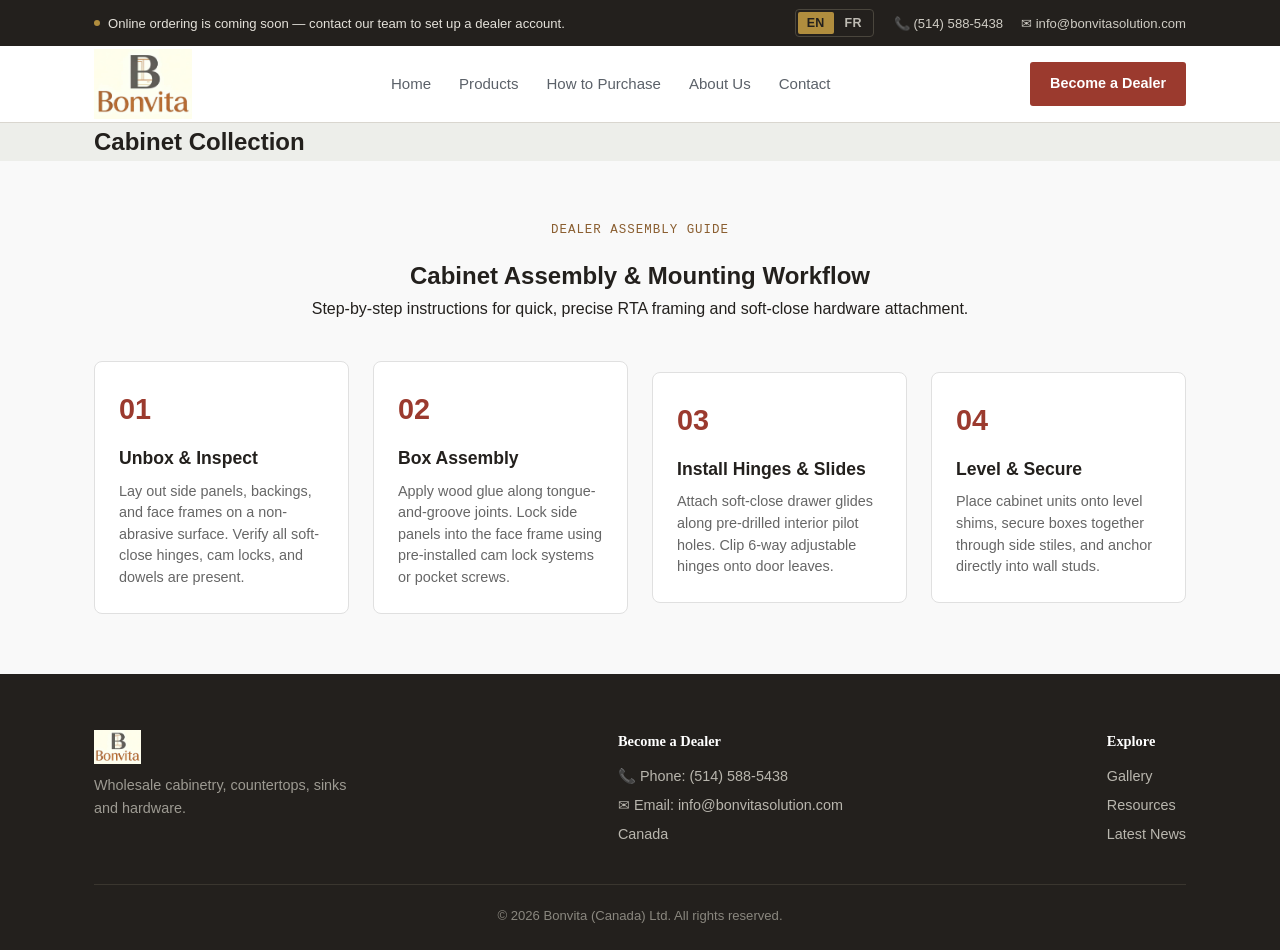
<file: cabinets.html>
<!DOCTYPE html>
<html lang="en">
<head>
    <meta charset="UTF-8">
    <meta name="viewport" content="width=device-width, initial-scale=1.0">
    <title>Cabinet Collection - Bonvita</title>
    <link rel="stylesheet" href="style.css">
</head>
<body>
    <!-- Top Announcement Bar -->
    <div class="top-bar">
        <div class="container top-bar-content">
            <div class="announcement">
                <span class="dot" aria-hidden="true"></span>
                <span data-i18n="topbar.announcement">Online ordering is coming soon — contact our team to set up a dealer account.</span>
            </div>
            <div class="top-bar-right">
                <div class="lang-switch" role="group" aria-label="Language / Langue">
                    <button class="lang-btn" data-lang="en" type="button">EN</button>
                    <button class="lang-btn" data-lang="fr" type="button">FR</button>
                </div>
                <div class="top-contact">
                    <span><span aria-hidden="true">📞</span> <span data-i18n="topbar.call">Call: (514) 588-5438</span></span>
                    <a href="mailto:info@bonvitasolution.com"><span aria-hidden="true">✉</span> <span data-i18n="topbar.email">Email: info@bonvitasolution.com</span></a>
                </div>
            </div>
        </div>
    </div>

    <!-- Main Navigation Header -->
    <header class="main-header">
        <div class="container nav-container">
            <a href="index.html" class="logo">
                <img src="images/logo1.jpg" alt="Bonvita" class="logo-img">
            </a>

            <input type="checkbox" id="nav-toggle" class="nav-toggle">
            <label for="nav-toggle" class="nav-burger" data-i18n-aria="nav.menu" aria-label="Open menu">
                <span></span><span></span><span></span>
            </label>

            <nav class="nav-links">
                <a href="index.html#home" data-i18n="nav.home">Home</a>
                <a href="index.html#products" data-i18n="nav.finishes">Products</a>
                <a href="index.html#how-it-works" data-i18n="nav.howto">How to Purchase</a>
                <a href="index.html#about" data-i18n="nav.about">About Us</a>
                <a href="index.html#contact" data-i18n="nav.contact">Contact</a>
                <a href="index.html#contact" class="btn-dealer btn-dealer--mobile" data-i18n="nav.becomeDealer">Become a Dealer</a>
            </nav>

            <a href="index.html#contact" class="btn-dealer" data-i18n="nav.becomeDealer">Become a Dealer</a>
        </div>
    </header>

    <!-- Page Title & Description Header -->
    <section class="page-header">
        <div class="container">
            <h1 data-i18n="catalog.cabinets.title">Cabinet Collection</h1>
        </div>
    </section>

    <!-- Assembly & Installation Guide Section -->
    <section class="assembly-section">
        <div class="container">
            <div class="section-header text-center">
                <span class="eyebrow" data-i18n="assembly.cabinets.eyebrow">Dealer Assembly Guide</span>
                <h2 data-i18n="assembly.cabinets.title">Cabinet Assembly & Mounting Workflow</h2>
                <p class="section-subtitle" data-i18n="assembly.cabinets.subtitle">Step-by-step instructions for quick, precise RTA framing and soft-close hardware attachment.</p>
            </div>

            <div class="assembly-grid">
                <div class="assembly-card">
                    <div class="assembly-step-num">01</div>
                    <h3 data-i18n="assembly.cabinets.step1.title">Unbox & Inspect</h3>
                    <p data-i18n="assembly.cabinets.step1.desc">Lay out side panels, backings, and face frames on a non-abrasive surface. Verify all soft-close hinges, cam locks, and dowels are present.</p>
                </div>

                <div class="assembly-card">
                    <div class="assembly-step-num">02</div>
                    <h3 data-i18n="assembly.cabinets.step2.title">Box Assembly</h3>
                    <p data-i18n="assembly.cabinets.step2.desc">Apply wood glue along tongue-and-groove joints. Lock side panels into the face frame using pre-installed cam lock systems or pocket screws.</p>
                </div>

                <div class="assembly-card">
                    <div class="assembly-step-num">03</div>
                    <h3 data-i18n="assembly.cabinets.step3.title">Install Hinges & Slides</h3>
                    <p data-i18n="assembly.cabinets.step3.desc">Attach soft-close drawer glides along pre-drilled interior pilot holes. Clip 6-way adjustable hinges onto door leaves.</p>
                </div>

                <div class="assembly-card">
                    <div class="assembly-step-num">04</div>
                    <h3 data-i18n="assembly.cabinets.step4.title">Level & Secure</h3>
                    <p data-i18n="assembly.cabinets.step4.desc">Place cabinet units onto level shims, secure boxes together through side stiles, and anchor directly into wall studs.</p>
                </div>
            </div>
        </div>
    </section>


    <!-- Footer -->
    <footer id="contact" class="footer">
        <div class="container footer-content">
            <div class="footer-main">
                <div class="footer-brand">
                    <p class="logo footer-logo"><img src="images/logo1.jpg" alt="Bonvita" class="logo-img logo-img--footer"></p>
                    <p data-i18n="footer.tagline">Wholesale cabinetry, countertops, sinks and hardware, shipped across Canada.</p>
                </div>
                <div class="footer-contact">
                    <h4 data-i18n="nav.becomeDealer">Become a Dealer</h4>
                    <p><a href="tel:5145885438" data-i18n="footer.phone">📞 Phone: (514) 588-5438</a></p>
                    <p><a href="mailto:info@bonvitasolution.com" data-i18n="footer.email">✉ Email: info@bonvitasolution.com</a></p>
                    <p data-i18n="footer.country">Canada</p>
                </div>
                <div class="footer-explore">
                    <h4 data-i18n="footer.explore">Explore</h4>
                    <p><a href="index.html#gallery" data-i18n="gallery.eyebrow">Gallery</a></p>
                    <p><a href="index.html#catalogue" data-i18n="catalogue.eyebrow">Resources</a></p>
                    <p><a href="index.html#news" data-i18n="news.eyebrow">Latest News</a></p>
                </div>
            </div>
            <div class="footer-bottom">
                <p data-i18n="footer.copyright">&copy; 2026 Bonvita (Canada) Ltd. All rights reserved.</p>
            </div>
        </div>
    </footer>

    <!-- Scripts -->
    <script src="translations.js"></script>
    <script src="script.js"></script>
</body>
</html>
</file>
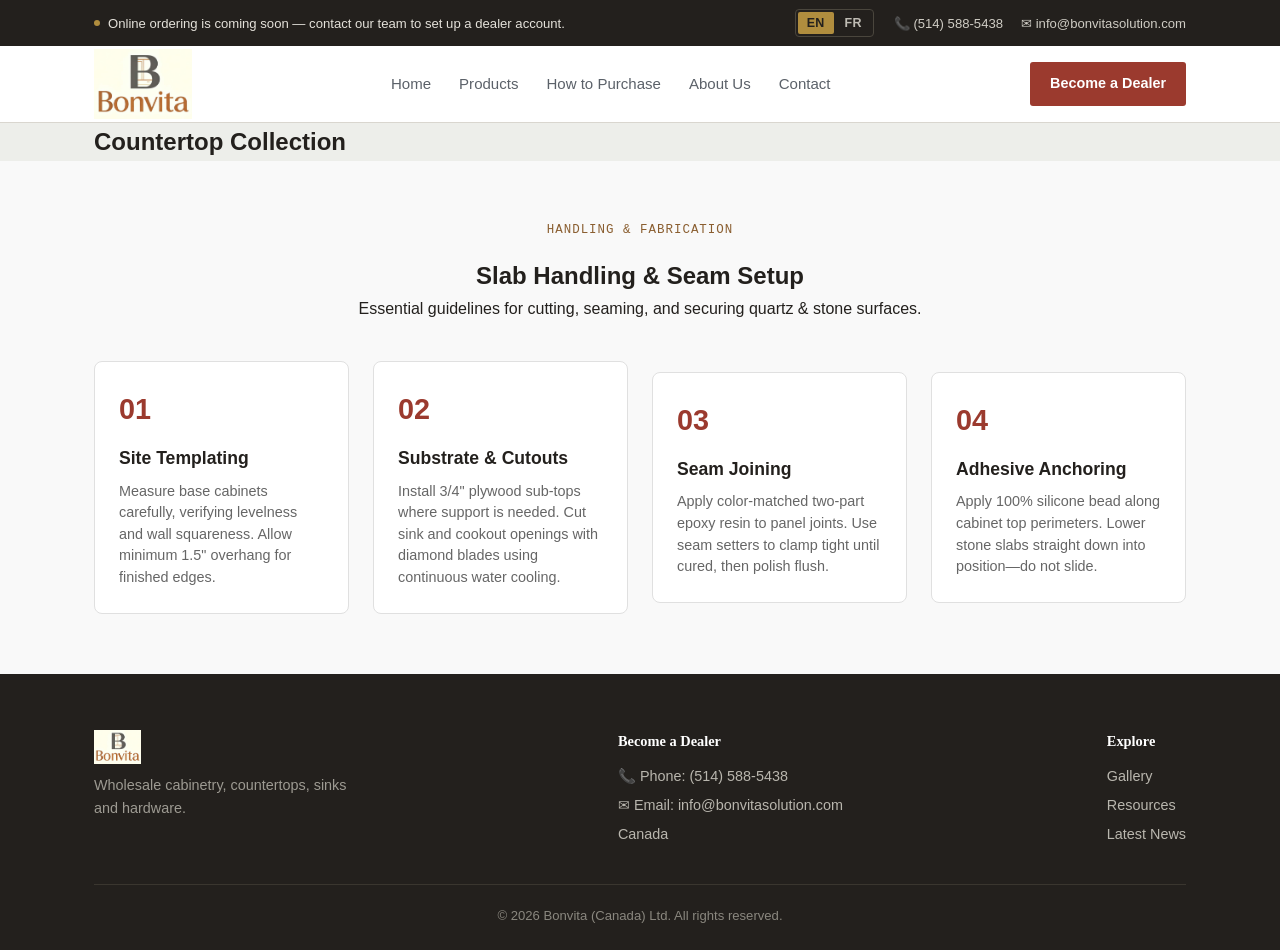
<file: countertops.html>
<!DOCTYPE html>
<html lang="en">
<head>
    <meta charset="UTF-8">
    <meta name="viewport" content="width=device-width, initial-scale=1.0">
    <title>Countertop Collection - Bonvita</title>
    <link rel="stylesheet" href="style.css">
</head>
<body>
    <!-- Top Announcement Bar -->
    <div class="top-bar">
        <div class="container top-bar-content">
            <div class="announcement">
                <span class="dot" aria-hidden="true"></span>
                <span data-i18n="topbar.announcement">Online ordering is coming soon — contact our team to set up a dealer account.</span>
            </div>
            <div class="top-bar-right">
                <div class="lang-switch" role="group" aria-label="Language / Langue">
                    <button class="lang-btn" data-lang="en" type="button">EN</button>
                    <button class="lang-btn" data-lang="fr" type="button">FR</button>
                </div>
                <div class="top-contact">
                    <span><span aria-hidden="true">📞</span> <span data-i18n="topbar.call">Call: (514) 588-5438</span></span>
                    <a href="mailto:info@bonvitasolution.com"><span aria-hidden="true">✉</span> <span data-i18n="topbar.email">Email: info@bonvitasolution.com</span></a>
                </div>
            </div>
        </div>
    </div>

    <!-- Main Navigation Header -->
    <header class="main-header">
        <div class="container nav-container">
            <a href="index.html" class="logo">
                <img src="images/logo1.jpg" alt="Bonvita" class="logo-img">
            </a>

            <input type="checkbox" id="nav-toggle" class="nav-toggle">
            <label for="nav-toggle" class="nav-burger" data-i18n-aria="nav.menu" aria-label="Open menu">
                <span></span><span></span><span></span>
            </label>

            <nav class="nav-links">
                <a href="index.html#home" data-i18n="nav.home">Home</a>
                <a href="index.html#products" data-i18n="nav.finishes">Products</a>
                <a href="index.html#how-it-works" data-i18n="nav.howto">How to Purchase</a>
                <a href="index.html#about" data-i18n="nav.about">About Us</a>
                <a href="index.html#contact" data-i18n="nav.contact">Contact</a>
                <a href="index.html#contact" class="btn-dealer btn-dealer--mobile" data-i18n="nav.becomeDealer">Become a Dealer</a>
            </nav>

            <a href="index.html#contact" class="btn-dealer" data-i18n="nav.becomeDealer">Become a Dealer</a>
        </div>
    </header>

    <!-- Page Title & Description Header -->
    <section class="page-header">
        <div class="container">
            <h1 data-i18n="catalog.countertops.title">Countertop Collection</h1>
        </div>
    </section>


    <!-- Fabrication & Installation Section -->
    <section class="assembly-section">
        <div class="container">
            <div class="section-header text-center">
                <span class="eyebrow" data-i18n="assembly.countertops.eyebrow">Handling & Fabrication</span>
                <h2 data-i18n="assembly.countertops.title">Slab Handling & Seam Setup</h2>
                <p class="section-subtitle" data-i18n="assembly.countertops.subtitle">Essential guidelines for cutting, seaming, and securing quartz & stone surfaces.</p>
            </div>

            <div class="assembly-grid">
                <div class="assembly-card">
                    <div class="assembly-step-num">01</div>
                    <h3 data-i18n="assembly.countertops.step1.title">Site Templating</h3>
                    <p data-i18n="assembly.countertops.step1.desc">Measure base cabinets carefully, verifying levelness and wall squareness. Allow minimum 1.5" overhang for finished edges.</p>
                </div>

                <div class="assembly-card">
                    <div class="assembly-step-num">02</div>
                    <h3 data-i18n="assembly.countertops.step2.title">Substrate & Cutouts</h3>
                    <p data-i18n="assembly.countertops.step2.desc">Install 3/4" plywood sub-tops where support is needed. Cut sink and cookout openings with diamond blades using continuous water cooling.</p>
                </div>

                <div class="assembly-card">
                    <div class="assembly-step-num">03</div>
                    <h3 data-i18n="assembly.countertops.step3.title">Seam Joining</h3>
                    <p data-i18n="assembly.countertops.step3.desc">Apply color-matched two-part epoxy resin to panel joints. Use seam setters to clamp tight until cured, then polish flush.</p>
                </div>

                <div class="assembly-card">
                    <div class="assembly-step-num">04</div>
                    <h3 data-i18n="assembly.countertops.step4.title">Adhesive Anchoring</h3>
                    <p data-i18n="assembly.countertops.step4.desc">Apply 100% silicone bead along cabinet top perimeters. Lower stone slabs straight down into position—do not slide.</p>
                </div>
            </div>
        </div>
    </section>

    <!-- Footer -->
    <footer id="contact" class="footer">
        <div class="container footer-content">
            <div class="footer-main">
                <div class="footer-brand">
                    <p class="logo footer-logo"><img src="images/logo1.jpg" alt="Bonvita" class="logo-img logo-img--footer"></p>
                    <p data-i18n="footer.tagline">Wholesale cabinetry, countertops, sinks and hardware, shipped across Canada.</p>
                </div>
                <div class="footer-contact">
                    <h4 data-i18n="nav.becomeDealer">Become a Dealer</h4>
                    <p><a href="tel:5145885438" data-i18n="footer.phone">📞 Phone: (514) 588-5438</a></p>
                    <p><a href="mailto:info@bonvitasolution.com" data-i18n="footer.email">✉ Email: info@bonvitasolution.com</a></p>
                    <p data-i18n="footer.country">Canada</p>
                </div>
                <div class="footer-explore">
                    <h4 data-i18n="footer.explore">Explore</h4>
                    <p><a href="index.html#gallery" data-i18n="gallery.eyebrow">Gallery</a></p>
                    <p><a href="index.html#catalogue" data-i18n="catalogue.eyebrow">Resources</a></p>
                    <p><a href="index.html#news" data-i18n="news.eyebrow">Latest News</a></p>
                </div>
            </div>
            <div class="footer-bottom">
                <p data-i18n="footer.copyright">&copy; 2026 Bonvita (Canada) Ltd. All rights reserved.</p>
            </div>
        </div>
    </footer>

    <!-- Scripts -->
    <script src="translations.js"></script>
    <script src="script.js"></script>
</body>
</html>
</file>
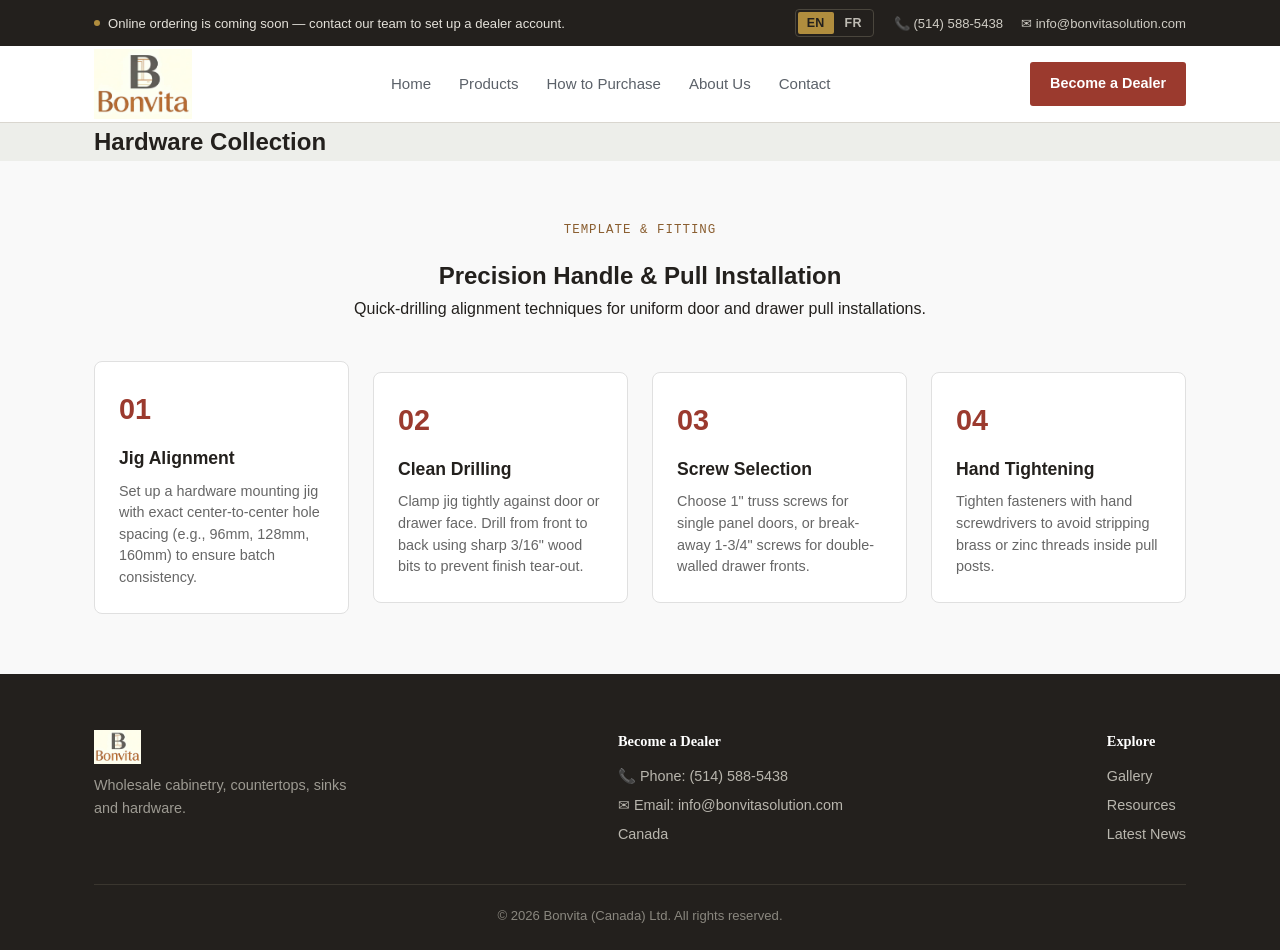
<file: hardware.html>
<!DOCTYPE html>
<html lang="en">
<head>
    <meta charset="UTF-8">
    <meta name="viewport" content="width=device-width, initial-scale=1.0">
    <title>Hardware Collection - Bonvita</title>
    <link rel="stylesheet" href="style.css">
</head>
<body>
    <!-- Top Announcement Bar -->
    <div class="top-bar">
        <div class="container top-bar-content">
            <div class="announcement">
                <span class="dot" aria-hidden="true"></span>
                <span data-i18n="topbar.announcement">Online ordering is coming soon — contact our team to set up a dealer account.</span>
            </div>
            <div class="top-bar-right">
                <div class="lang-switch" role="group" aria-label="Language / Langue">
                    <button class="lang-btn" data-lang="en" type="button">EN</button>
                    <button class="lang-btn" data-lang="fr" type="button">FR</button>
                </div>
                <div class="top-contact">
                    <span><span aria-hidden="true">📞</span> <span data-i18n="topbar.call">Call: (514) 588-5438</span></span>
                    <a href="mailto:info@bonvitasolution.com"><span aria-hidden="true">✉</span> <span data-i18n="topbar.email">Email: info@bonvitasolution.com</span></a>
                </div>
            </div>
        </div>
    </div>

    <!-- Main Navigation Header -->
    <header class="main-header">
        <div class="container nav-container">
            <a href="index.html" class="logo">
                <img src="images/logo1.jpg" alt="Bonvita" class="logo-img">
            </a>

            <input type="checkbox" id="nav-toggle" class="nav-toggle">
            <label for="nav-toggle" class="nav-burger" data-i18n-aria="nav.menu" aria-label="Open menu">
                <span></span><span></span><span></span>
            </label>

            <nav class="nav-links">
                <a href="index.html#home" data-i18n="nav.home">Home</a>
                <a href="index.html#products" data-i18n="nav.finishes">Products</a>
                <a href="index.html#how-it-works" data-i18n="nav.howto">How to Purchase</a>
                <a href="index.html#about" data-i18n="nav.about">About Us</a>
                <a href="index.html#contact" data-i18n="nav.contact">Contact</a>
                <a href="index.html#contact" class="btn-dealer btn-dealer--mobile" data-i18n="nav.becomeDealer">Become a Dealer</a>
            </nav>

            <a href="index.html#contact" class="btn-dealer" data-i18n="nav.becomeDealer">Become a Dealer</a>
        </div>
    </header>

    <!-- Page Title & Description Header -->
    <section class="page-header">
        <div class="container">
            <h1 data-i18n="catalog.hardware.title">Hardware Collection</h1>
        </div>
    </section>


    <!-- Drilling & Alignment Section -->
    <section class="assembly-section">
        <div class="container">
            <div class="section-header text-center">
                <span class="eyebrow" data-i18n="assembly.hardware.eyebrow">Template & Fitting</span>
                <h2 data-i18n="assembly.hardware.title">Precision Handle & Pull Installation</h2>
                <p class="section-subtitle" data-i18n="assembly.hardware.subtitle">Quick-drilling alignment techniques for uniform door and drawer pull installations.</p>
            </div>

            <div class="assembly-grid">
                <div class="assembly-card">
                    <div class="assembly-step-num">01</div>
                    <h3 data-i18n="assembly.hardware.step1.title">Jig Alignment</h3>
                    <p data-i18n="assembly.hardware.step1.desc">Set up a hardware mounting jig with exact center-to-center hole spacing (e.g., 96mm, 128mm, 160mm) to ensure batch consistency.</p>
                </div>

                <div class="assembly-card">
                    <div class="assembly-step-num">02</div>
                    <h3 data-i18n="assembly.hardware.step2.title">Clean Drilling</h3>
                    <p data-i18n="assembly.hardware.step2.desc">Clamp jig tightly against door or drawer face. Drill from front to back using sharp 3/16" wood bits to prevent finish tear-out.</p>
                </div>

                <div class="assembly-card">
                    <div class="assembly-step-num">03</div>
                    <h3 data-i18n="assembly.hardware.step3.title">Screw Selection</h3>
                    <p data-i18n="assembly.hardware.step3.desc">Choose 1" truss screws for single panel doors, or break-away 1-3/4" screws for double-walled drawer fronts.</p>
                </div>

                <div class="assembly-card">
                    <div class="assembly-step-num">04</div>
                    <h3 data-i18n="assembly.hardware.step4.title">Hand Tightening</h3>
                    <p data-i18n="assembly.hardware.step4.desc">Tighten fasteners with hand screwdrivers to avoid stripping brass or zinc threads inside pull posts.</p>
                </div>
            </div>
        </div>
    </section>

    <!-- Footer -->
    <footer id="contact" class="footer">
        <div class="container footer-content">
            <div class="footer-main">
                <div class="footer-brand">
                    <p class="logo footer-logo"><img src="images/logo1.jpg" alt="Bonvita" class="logo-img logo-img--footer"></p>
                    <p data-i18n="footer.tagline">Wholesale cabinetry, countertops, sinks and hardware, shipped across Canada.</p>
                </div>
                <div class="footer-contact">
                    <h4 data-i18n="nav.becomeDealer">Become a Dealer</h4>
                    <p><a href="tel:5145885438" data-i18n="footer.phone">📞 Phone: (514) 588-5438</a></p>
                    <p><a href="mailto:info@bonvitasolution.com" data-i18n="footer.email">✉ Email: info@bonvitasolution.com</a></p>
                    <p data-i18n="footer.country">Canada</p>
                </div>
                <div class="footer-explore">
                    <h4 data-i18n="footer.explore">Explore</h4>
                    <p><a href="index.html#gallery" data-i18n="gallery.eyebrow">Gallery</a></p>
                    <p><a href="index.html#catalogue" data-i18n="catalogue.eyebrow">Resources</a></p>
                    <p><a href="index.html#news" data-i18n="news.eyebrow">Latest News</a></p>
                </div>
            </div>
            <div class="footer-bottom">
                <p data-i18n="footer.copyright">&copy; 2026 Bonvita (Canada) Ltd. All rights reserved.</p>
            </div>
        </div>
    </footer>

    <!-- Scripts -->
    <script src="translations.js"></script>
    <script src="script.js"></script>
</body>
</html>
</file>
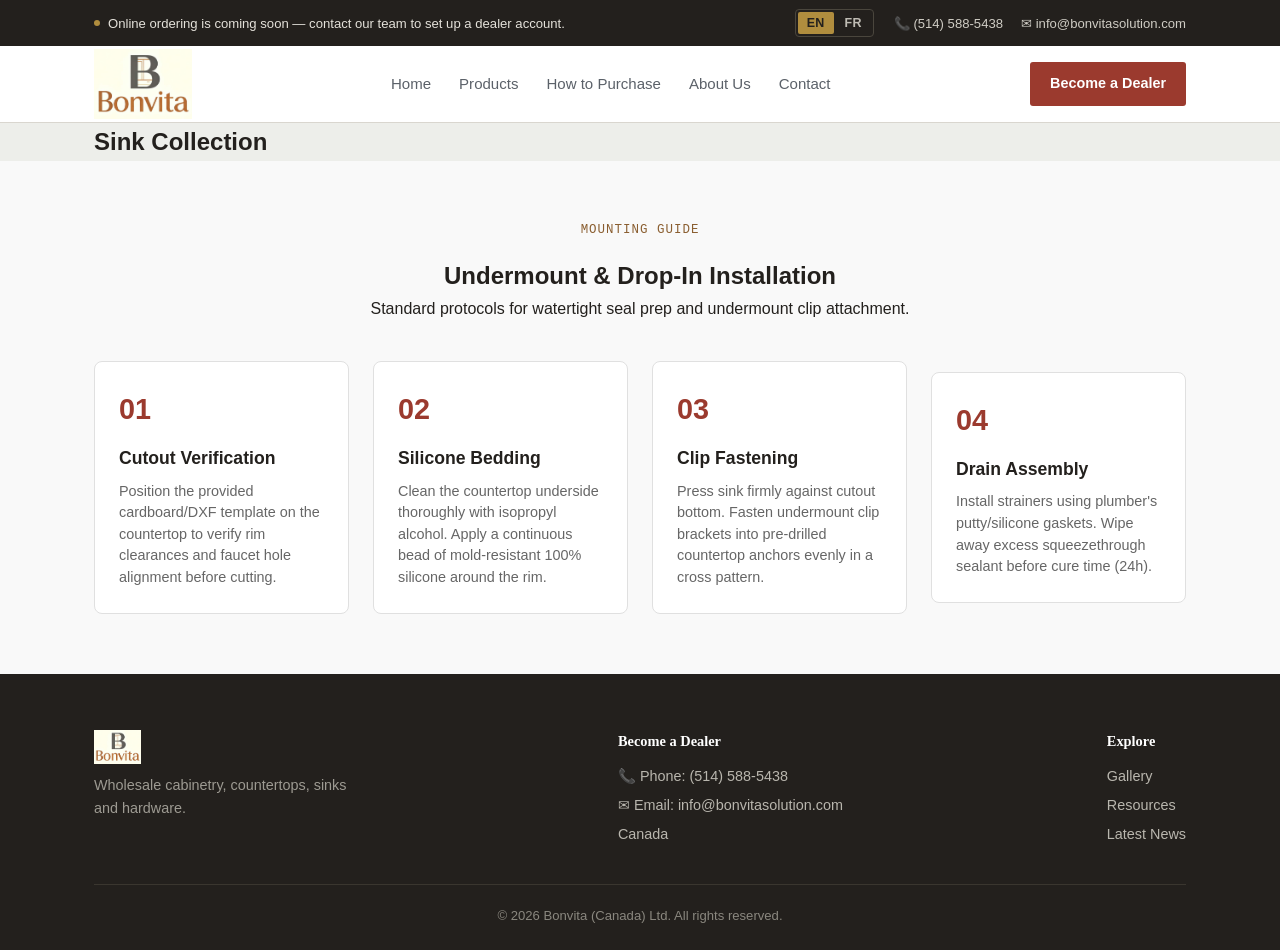
<file: sinks.html>
<!DOCTYPE html>
<html lang="en">
<head>
    <meta charset="UTF-8">
    <meta name="viewport" content="width=device-width, initial-scale=1.0">
    <title>Sink Collection - Bonvita</title>
    <link rel="stylesheet" href="style.css">
</head>
<body>
    <!-- Top Announcement Bar -->
    <div class="top-bar">
        <div class="container top-bar-content">
            <div class="announcement">
                <span class="dot" aria-hidden="true"></span>
                <span data-i18n="topbar.announcement">Online ordering is coming soon — contact our team to set up a dealer account.</span>
            </div>
            <div class="top-bar-right">
                <div class="lang-switch" role="group" aria-label="Language / Langue">
                    <button class="lang-btn" data-lang="en" type="button">EN</button>
                    <button class="lang-btn" data-lang="fr" type="button">FR</button>
                </div>
                <div class="top-contact">
                    <span><span aria-hidden="true">📞</span> <span data-i18n="topbar.call">Call: (514) 588-5438</span></span>
                    <a href="mailto:info@bonvitasolution.com"><span aria-hidden="true">✉</span> <span data-i18n="topbar.email">Email: info@bonvitasolution.com</span></a>
                </div>
            </div>
        </div>
    </div>

    <!-- Main Navigation Header -->
    <header class="main-header">
        <div class="container nav-container">
            <a href="index.html" class="logo">
                <img src="images/logo1.jpg" alt="Bonvita" class="logo-img">
            </a>

            <input type="checkbox" id="nav-toggle" class="nav-toggle">
            <label for="nav-toggle" class="nav-burger" data-i18n-aria="nav.menu" aria-label="Open menu">
                <span></span><span></span><span></span>
            </label>

            <nav class="nav-links">
                <a href="index.html#home" data-i18n="nav.home">Home</a>
                <a href="index.html#products" data-i18n="nav.finishes">Products</a>
                <a href="index.html#how-it-works" data-i18n="nav.howto">How to Purchase</a>
                <a href="index.html#about" data-i18n="nav.about">About Us</a>
                <a href="index.html#contact" data-i18n="nav.contact">Contact</a>
                <a href="index.html#contact" class="btn-dealer btn-dealer--mobile" data-i18n="nav.becomeDealer">Become a Dealer</a>
            </nav>

            <a href="index.html#contact" class="btn-dealer" data-i18n="nav.becomeDealer">Become a Dealer</a>
        </div>
    </header>

    <!-- Page Title & Description Header -->
    <section class="page-header">
        <div class="container">
            <h1 data-i18n="catalog.sinks.title">Sink Collection</h1>
        </div>
    </section>

    <!-- Installation & Mounting Section -->
    <section class="assembly-section">
        <div class="container">
            <div class="section-header text-center">
                <span class="eyebrow" data-i18n="assembly.sinks.eyebrow">Mounting Guide</span>
                <h2 data-i18n="assembly.sinks.title">Undermount & Drop-In Installation</h2>
                <p class="section-subtitle" data-i18n="assembly.sinks.subtitle">Standard protocols for watertight seal prep and undermount clip attachment.</p>
            </div>

            <div class="assembly-grid">
                <div class="assembly-card">
                    <div class="assembly-step-num">01</div>
                    <h3 data-i18n="assembly.sinks.step1.title">Cutout Verification</h3>
                    <p data-i18n="assembly.sinks.step1.desc">Position the provided cardboard/DXF template on the countertop to verify rim clearances and faucet hole alignment before cutting.</p>
                </div>

                <div class="assembly-card">
                    <div class="assembly-step-num">02</div>
                    <h3 data-i18n="assembly.sinks.step2.title">Silicone Bedding</h3>
                    <p data-i18n="assembly.sinks.step2.desc">Clean the countertop underside thoroughly with isopropyl alcohol. Apply a continuous bead of mold-resistant 100% silicone around the rim.</p>
                </div>

                <div class="assembly-card">
                    <div class="assembly-step-num">03</div>
                    <h3 data-i18n="assembly.sinks.step3.title">Clip Fastening</h3>
                    <p data-i18n="assembly.sinks.step3.desc">Press sink firmly against cutout bottom. Fasten undermount clip brackets into pre-drilled countertop anchors evenly in a cross pattern.</p>
                </div>

                <div class="assembly-card">
                    <div class="assembly-step-num">04</div>
                    <h3 data-i18n="assembly.sinks.step4.title">Drain Assembly</h3>
                    <p data-i18n="assembly.sinks.step4.desc">Install strainers using plumber's putty/silicone gaskets. Wipe away excess squeezethrough sealant before cure time (24h).</p>
                </div>
            </div>
        </div>
    </section>


    <!-- Footer -->
    <footer id="contact" class="footer">
        <div class="container footer-content">
            <div class="footer-main">
                <div class="footer-brand">
                    <p class="logo footer-logo"><img src="images/logo1.jpg" alt="Bonvita" class="logo-img logo-img--footer"></p>
                    <p data-i18n="footer.tagline">Wholesale cabinetry, countertops, sinks and hardware, shipped across Canada.</p>
                </div>
                <div class="footer-contact">
                    <h4 data-i18n="nav.becomeDealer">Become a Dealer</h4>
                    <p><a href="tel:5145885438" data-i18n="footer.phone">📞 Phone: (514) 588-5438</a></p>
                    <p><a href="mailto:info@bonvitasolution.com" data-i18n="footer.email">✉ Email: info@bonvitasolution.com</a></p>
                    <p data-i18n="footer.country">Canada</p>
                </div>
                <div class="footer-explore">
                    <h4 data-i18n="footer.explore">Explore</h4>
                    <p><a href="index.html#gallery" data-i18n="gallery.eyebrow">Gallery</a></p>
                    <p><a href="index.html#catalogue" data-i18n="catalogue.eyebrow">Resources</a></p>
                    <p><a href="index.html#news" data-i18n="news.eyebrow">Latest News</a></p>
                </div>
            </div>
            <div class="footer-bottom">
                <p data-i18n="footer.copyright">&copy; 2026 Bonvita (Canada) Ltd. All rights reserved.</p>
            </div>
        </div>
    </footer>

    <!-- Scripts -->
    <script src="translations.js"></script>
    <script src="script.js"></script>
</body>
</html>
</file>
<file: style.css>
/* ============================================
   Bonvita Cabinetry — Design Tokens
   ============================================ */
:root {
  --ink: #23201d;
  --paper: #edeeea;
  --paper-raised: #ffffff;
  --oak: #a9773f;
  --oak-dark: #8a5e30;
  --brick: #9b3a2e;
  --brick-dark: #7f2f25;
  --steel: #5b6169;
  --steel-light: #9096a0;
  --brass: #b08d3e;
  --line: #d9d6cf;

  --font-display: 'Fraunces', 'Noto Sans SC', Georgia, serif;
  --font-body: 'Inter', 'Noto Sans SC', -apple-system, Segoe UI, sans-serif;
  --font-mono: 'IBM Plex Mono', 'Courier New', monospace;
}

* { box-sizing: border-box; margin: 0; padding: 0; }

html { scroll-behavior: smooth; }

body {
  font-family: var(--font-body);
  color: var(--ink);
  line-height: 1.6;
  background-color: var(--paper);
}

@media (prefers-reduced-motion: reduce) {
  html { scroll-behavior: auto; }
  * { animation-duration: 0.01ms !important; transition-duration: 0.01ms !important; }
}

.container {
  max-width: 1140px;
  margin: 0 auto;
  padding: 0 24px;
}

a { text-decoration: none; color: inherit; }

section, footer { scroll-margin-top: 110px; }

/* Generic scroll-reveal */
.reveal {
  opacity: 0;
  transform: translateY(24px);
  transition: opacity 0.6s ease, transform 0.6s ease;
}
.reveal.is-visible { opacity: 1; transform: none; }

/* ============================================
   Top announcement bar
   ============================================ */
.top-bar {
  background-color: var(--ink);
  color: #e4e1da;
  font-size: 0.82rem;
  padding: 9px 0;
}

.top-bar-content {
  display: flex;
  justify-content: space-between;
  align-items: center;
  flex-wrap: wrap;
  gap: 8px;
}

.announcement { display: flex; align-items: center; gap: 8px; }

.dot {
  width: 6px;
  height: 6px;
  border-radius: 50%;
  background: var(--brass);
  flex-shrink: 0;
}

.top-bar-right {
  display: flex;
  align-items: center;
  gap: 20px;
}

.lang-switch {
  display: flex;
  gap: 2px;
  border: 1px solid #4a463d;
  border-radius: 4px;
  padding: 2px;
}

.lang-btn {
  font-family: var(--font-body);
  background: transparent;
  border: none;
  color: #bfbcb4;
  font-size: 0.78rem;
  font-weight: 600;
  letter-spacing: 0.02em;
  padding: 4px 9px;
  border-radius: 2px;
  cursor: pointer;
  transition: background-color 0.15s ease, color 0.15s ease;
}
.lang-btn:hover { color: #fff; }
.lang-btn.active { background: var(--brass); color: var(--ink); }

.top-contact { display: flex; align-items: center; gap: 18px; }
.top-contact span { color: #cfccc4; font-weight: 500; }
.top-contact a { color: #cfccc4; font-weight: 500; }
.top-contact a:hover { color: var(--brass); }

/* ============================================
   Main navigation
   ============================================ */
.main-header {
  background: var(--paper-raised);
  border-bottom: 1px solid var(--line);
  position: sticky;
  top: 0;
  z-index: 100;
}

.nav-container {
  display: flex;
  justify-content: space-between;
  align-items: center;
  height: 76px;
  position: relative;
}

.logo {
  font-family: var(--font-display);
  font-size: 1.5rem;
  font-weight: 600;
  letter-spacing: 0.3px;
  color: var(--ink);
  display: flex;
  align-items: center;
}
.logo span { color: var(--brick); }
.logo-img { height: 70px; width: auto; display: block; }
.logo-img--footer { height: 34px; }

.nav-links { display: flex; align-items: center; }

.nav-links a {
  margin: 0 14px;
  font-weight: 500;
  font-size: 0.94rem;
  color: var(--steel);
  position: relative;
  padding: 4px 0;
}

.nav-links a:not(.btn-dealer)::after {
  content: "";
  position: absolute;
  left: 0; bottom: 0;
  width: 0;
  height: 2px;
  background: var(--brick);
  transition: width 0.2s ease;
}
.nav-links a:not(.btn-dealer):hover::after { width: 100%; }
.nav-links a:not(.btn-dealer):hover { color: var(--ink); }

.btn-dealer {
  background-color: var(--brick);
  color: #fff !important;
  padding: 10px 20px;
  border-radius: 3px;
  font-weight: 600;
  font-size: 0.9rem;
  transition: background-color 0.2s ease;
  white-space: nowrap;
}
.btn-dealer:hover { background-color: var(--brick-dark); }
.btn-dealer--mobile { display: none; }

.nav-toggle { display: none; }
.nav-burger { display: none; }

/* ============================================
   Hero — photo background, no dark filter
   ============================================ */
.hero-section {
  position: relative;
  overflow: hidden;
  min-height: 560px;
  display: flex;
  align-items: center;
  background-color: var(--paper);
}

.hero-bg {
  position: absolute;
  inset: 0;
  background-size: cover;
  background-position: center;
  background-repeat: no-repeat;
  background-color: var(--line);
  filter: blur(5px);
  transform: scale(1.08);
  z-index: 0;
}

.hero-content-wrap {
  position: relative;
  z-index: 1;
  padding: 90px 24px;
}

.hero-panel {
  max-width: 620px;
}

.eyebrow {
  font-family: var(--font-mono);
  font-size: 0.78rem;
  letter-spacing: 0.08em;
  text-transform: uppercase;
  color: var(--oak-dark);
  margin-bottom: 16px;
  display: block;
}
.eyebrow--center { text-align: center; }

.hero-panel .eyebrow {
  color: #000;
  font-weight: 600;
}

.hero-panel h1 {
  font-family: var(--font-display);
  font-size: 2.7rem;
  font-weight: 700;
  line-height: 1.14;
  margin-bottom: 20px;
  letter-spacing: -0.5px;
  color: #000;
}

.hero-sub {
  font-size: 1.04rem;
  color: #000;
  font-weight: 500;
  margin-bottom: 30px;
}

.hero-actions { display: flex; gap: 16px; flex-wrap: wrap; }

.btn-primary {
  background-color: var(--brick);
  color: #fff;
  padding: 14px 30px;
  font-weight: 600;
  border-radius: 3px;
  display: inline-block;
  letter-spacing: 0.2px;
  border: none;
  cursor: pointer;
  font-size: 1rem;
  transition: background-color 0.2s ease, transform 0.15s ease;
}
.btn-primary:hover { background-color: var(--brick-dark); transform: translateY(-1px); }
.btn-disabled, .btn-disabled:hover {
  background-color: var(--steel-light);
  cursor: not-allowed;
  transform: none;
}

.btn-ghost {
  padding: 14px 12px;
  font-weight: 600;
  color: var(--ink);
  border-bottom: 2px solid var(--brick);
  align-self: center;
}
.btn-ghost:hover { color: var(--brick); }

/* ============================================
   Assembly animation (scroll-triggered)
   ============================================ */
.assembly-section {
  padding: 90px 0 70px;
  background-color: var(--paper);
}

.assembly-grid {
  display: flex;
  align-items: center;
  gap: 60px;
}

.assembly-visual { flex: 1; max-width: 380px; }
.assembly-svg { width: 100%; height: auto; overflow: visible; }

.a-part {
  fill: var(--paper-raised);
  stroke: var(--oak);
  stroke-width: 2;
  opacity: 0;
  transition: transform 0.9s cubic-bezier(0.16, 1, 0.3, 1), opacity 0.6s ease;
}

.a-back    { transform: translateY(-70px); transition-delay: 0s; }
.a-side-l  { transform: translateX(-70px); transition-delay: 0.1s; }
.a-side-r  { transform: translateX(70px);  transition-delay: 0.1s; }
.a-bottom  { transform: translateY(60px);  transition-delay: 0.2s; }
.a-shelf   { transform: translateY(40px);  transition-delay: 0.3s; opacity: 0; }
.a-door    { transform: translateY(30px) scale(0.96); transition-delay: 0.45s; fill: var(--paper); stroke: var(--brick); }

.assembly-section.is-visible .a-part { transform: translate(0, 0) scale(1); opacity: 1; }

.assembly-text { flex: 1; }
.assembly-text p:not(.eyebrow) { color: var(--steel); max-width: 480px; }
.assembly-text .section-title { margin-bottom: 18px; }

/* ============================================
   Value grid (features)
   ============================================ */
.features-section {
  background-color: var(--paper-raised);
  padding: 90px 0;
  border-top: 1px solid var(--line);
  border-bottom: 1px solid var(--line);
}

/* Updated to Flexbox to keep all 5 cards on 1 single line on desktop */
.features-grid {
  display: flex;
  gap: 20px;
  margin-top: 20px;
  justify-content: space-between;
}

.feature-card {
  flex: 1; /* Forces all cards to take equal width */
  min-width: 0; /* Prevents text overflow from breaking the flex item sizes */
  padding: 26px 20px;
  background: var(--paper);
  border: 1px solid var(--line);
  border-radius: 6px;
}

.feature-icon { width: 36px; height: 36px; color: var(--brick); margin-bottom: 14px; }
.feature-icon svg { width: 100%; height: 100%; }

.feature-card h3 {
  font-family: var(--font-display);
  font-size: 1.08rem;
  font-weight: 600;
  margin-bottom: 8px;
}
.feature-card p { 
  color: var(--steel); 
  font-size: 0.9rem; 
  line-height: 1.45;
}

/* ============================================
   Section titles (shared)
   ============================================ */
.section-title {
  font-family: var(--font-display);
  text-align: center;
  font-size: 2.1rem;
  font-weight: 600;
  color: var(--ink);
  margin-bottom: 14px;
  letter-spacing: -0.3px;
}
.section-title--left { text-align: left; }
.section-title--big { font-size: 2.6rem; }

.section-sub {
  text-align: center;
  color: var(--steel);
  max-width: 560px;
  margin: 0 auto 48px;
}

/* ============================================
   Stats band
   ============================================ */
.stats-section { background: var(--ink); padding: 56px 0; }

.stats-grid {
  display: flex;
  justify-content: space-between;
  flex-wrap: wrap;
  gap: 24px;
  text-align: center;
}

.stat { flex: 1; min-width: 140px; }

.stat-number {
  font-family: var(--font-display);
  font-size: 2.6rem;
  font-weight: 600;
  color: var(--brass);
  display: block;
}
.stat-number::before { content: attr(data-prefix); }
.stat-number::after { content: attr(data-suffix); }

.stat-label {
  font-family: var(--font-mono);
  font-size: 0.78rem;
  letter-spacing: 0.04em;
  text-transform: uppercase;
  color: var(--paper);
  opacity: 0.75;
}

/* ============================================
   Products (category cards)
   ============================================ */
.products-section { padding: 90px 0 70px; }

.products-grid {
  display: flex;
  gap: 22px;
  flex-wrap: wrap;
}

.product-card {
  flex: 1;
  min-width: 220px;
  text-align: left;
  text-decoration: none;
  color: inherit;
  display: block;
  border-radius: 6px;
  background: var(--paper);
  border: 1px solid var(--line);
  padding: 16px;
  transition: transform 0.2s ease, box-shadow 0.2s ease;
}

.product-card:hover {
  transform: translateY(-4px);
  box-shadow: 0 8px 20px rgba(0,0,0,0.06);
}

.product-thumb {
  width: 100%;
  height: 200px;
  border-radius: 4px;
  overflow: hidden;
  margin-bottom: 16px;
  background: #f0f0f0;
}

.product-img {
  width: 100%;
  height: 100%;
  object-fit: cover;
  display: block;
  transition: scale 0.3s ease;
}

.product-card:hover .product-img {
  scale: 1.04;
}

.product-card h4 {
  font-family: var(--font-display);
  font-size: 1.15rem;
  font-weight: 600;
  margin-bottom: 6px;
  color: var(--ink);
}

.product-meta {
  font-size: 0.92rem;
  color: var(--steel);
  margin-bottom: 12px;
  line-height: 1.4;
}

.product-link {
  font-family: var(--font-mono);
  font-size: 0.8rem;
  font-weight: 600;
  color: var(--brick);
}

/* ==========================================================================
   COMING SOON PRODUCT CARDS
   ========================================================================== */
.product-card--disabled {
  cursor: default;
  pointer-events: none; /* Prevents clicks */
  opacity: 0.9;
}

.product-card--disabled .product-image-wrap img {
  filter: grayscale(20%) brightness(0.95);
  transform: none !important; /* Disable zoom effect on hover */
}

/* Coming Soon Badge */
.product-badge {
  position: absolute;
  top: 12px;
  left: 12px;
  background-color: var(--brick, #9b3a2e);
  color: #ffffff;
  font-size: 0.75rem;
  font-weight: 700;
  text-transform: uppercase;
  letter-spacing: 0.05em;
  padding: 4px 10px;
  border-radius: 4px;
  z-index: 2;
  box-shadow: 0 2px 6px rgba(0, 0, 0, 0.2);
}

.product-status {
  display: inline-block;
  margin-top: 8px;
  font-size: 0.85rem;
  font-weight: 600;
  color: var(--brass, #b08d3e);
}

/* ============================================
   Gallery & Lightbox Modal
   ============================================ */
.gallery-section { 
  background-color: var(--paper-raised); 
  padding: 90px 0; 
  border-bottom: 1px solid var(--line); 
}

.gallery-grid {
  display: grid;
  grid-template-columns: repeat(auto-fit, minmax(220px, 1fr));
  gap: 16px;
  margin-top: 30px;
}

.gallery-tile {
  aspect-ratio: 4 / 3;
  border-radius: 6px;
  overflow: hidden;
  cursor: pointer;
  border: 1px solid var(--line);
}

.gallery-tile img {
  width: 100%;
  height: 100%;
  object-fit: cover;
  display: block;
  transition: transform 0.3s ease;
}

.gallery-tile:hover img {
  transform: scale(1.05);
}

/* Lightbox Modal */
.lightbox {
  display: none;
  position: fixed;
  inset: 0;
  z-index: 999;
  background: rgba(0, 0, 0, 0.85);
  align-items: center;
  justify-content: center;
  padding: 20px;
}

.lightbox.active {
  display: flex;
}

.lightbox-content {
  max-width: 90vw;
  max-height: 85vh;
  border-radius: 6px;
  object-fit: contain;
  box-shadow: 0 10px 30px rgba(0,0,0,0.5);
}

.lightbox-close {
  position: absolute;
  top: 20px;
  right: 30px;
  font-size: 2.5rem;
  color: #fff;
  cursor: pointer;
  user-select: none;
}

/* ============================================
   Catalogue
   ============================================ */
.catalogue-section { padding: 70px 0; }

.catalogue-inner {
  display: flex;
  justify-content: space-between;
  align-items: center;
  gap: 30px;
  flex-wrap: wrap;
  background: var(--ink);
  color: var(--paper);
  padding: 40px 44px;
  border-radius: 6px;
}

.catalogue-inner .eyebrow { color: var(--brass); }
.catalogue-inner .section-title--left { color: #fff; margin-bottom: 10px; }
.catalogue-inner p:not(.eyebrow) { color: #d4d1c9; }

/* ============================================
   How to Purchase (steps)
   ============================================ */
.steps-section {
  background-color: var(--paper-raised);
  padding: 90px 0;
  border-top: 1px solid var(--line);
  border-bottom: 1px solid var(--line);
}

.steps-grid { display: flex; gap: 24px; }

.step-card {
  flex: 1;
  background: var(--paper);
  padding: 30px 26px;
  border-radius: 4px;
  border-left: 3px solid var(--oak);
}

.step-number {
  font-family: var(--font-mono);
  color: var(--oak-dark);
  font-weight: 500;
  font-size: 0.8rem;
  letter-spacing: 0.05em;
  text-transform: uppercase;
}

.step-card h3 {
  font-family: var(--font-display);
  font-size: 1.25rem;
  font-weight: 600;
  margin: 10px 0 10px;
}
.step-card p { color: var(--steel); font-size: 0.95rem; }

.steps-cta { text-align: center; margin-top: 44px; }

/* ============================================
   About
   ============================================ */
.about-section {
  padding: 80px 0;
  background-color: var(--paper);
}

.section-header {
  text-align: center;
  margin-bottom: 32px;
}

.about-grid {
  display: flex;
  flex-direction: column;
  gap: 48px;
}

@media (min-width: 992px) {
  .about-grid {
    flex-direction: row;
    align-items: flex-start;
  }
}

.about-text {
  flex: 1;
}

.about-text p {
  font-size: 1rem;
  line-height: 1.6;
  color: var(--steel);
  margin-bottom: 16px;
}

.about-highlights {
  flex: 1;
  width: 100%;
  display: grid;
  grid-template-columns: 1fr;
  gap: 12px;
  box-sizing: border-box;
}

.about-card {
  position: relative;
  background: var(--paper-raised, #ffffff);
  border: 1px dashed var(--line, #d1d5db);
  border-left: 4px solid var(--brick, #b91c1c);
  padding: 14px 18px 14px 32px;
  border-radius: 4px;
  display: flex;
  flex-direction: column;
  box-sizing: border-box;
  transition: all 0.2s ease;
}

/* Punch-hole eyelet effect on the left */
.about-card::before {
  content: "";
  position: absolute;
  left: 10px;
  top: 50%;
  transform: translateY(-50%);
  width: 8px;
  height: 8px;
  background-color: var(--paper, #f3f4f6);
  border: 1.5px solid var(--steel-light, #9ca3af);
  border-radius: 50%;
  box-shadow: inset 0 1px 2px rgba(0, 0, 0, 0.1);
}

.about-card:hover {
  border-color: var(--brick, #b91c1c);
  box-shadow: 2px 4px 12px rgba(0, 0, 0, 0.04);
  transform: translateX(3px);
}

.about-card-tag {
  display: inline-block;
  font-family: var(--font-mono, monospace);
  font-size: 0.70rem;
  font-weight: 700;
  text-transform: uppercase;
  letter-spacing: 0.08em;
  color: var(--brick, #b91c1c);
  margin-bottom: 4px;
}

.about-card-val {
  font-family: var(--font-body, sans-serif);
  font-weight: 600;
  font-size: 0.92rem;
  line-height: 1.35;
  color: var(--ink, #111827);
  margin: 0;
}

/* ==========================================================================
   NEWS SECTION & HORIZONTAL CAROUSEL
   ========================================================================== */
.news-section {
  padding: 80px 0;
  background-color: var(--paper-raised, #f9fafb);
  border-top: 1px solid var(--line, #e5e7eb);
}

.news-section .section-header {
  text-align: center;
  margin-bottom: 40px;
}

/* Horizontal Scroll Container */
.news-carousel-wrap {
  width: 100%;
  overflow-x: auto;
  overflow-y: hidden;
  padding-bottom: 20px;
  scroll-snap-type: x mandatory;
  -webkit-overflow-scrolling: touch; /* Smooth scrolling on iOS */
}

/* Custom Subtle Scrollbar */
.news-carousel-wrap::-webkit-scrollbar {
  height: 6px;
}

.news-carousel-wrap::-webkit-scrollbar-track {
  background: var(--paper, #ffffff);
  border-radius: 3px;
}

.news-carousel-wrap::-webkit-scrollbar-thumb {
  background: var(--line, #d1d5db);
  border-radius: 3px;
}

.news-carousel-wrap::-webkit-scrollbar-thumb:hover {
  background: var(--steel-light, #9ca3af);
}

/* Flex Track for Cards */
.news-carousel {
  display: flex;
  gap: 24px;
}

/* Individual News Card */
.news-item-card {
  flex: 0 0 320px; /* Fixed width per card to maintain scroll layout */
  scroll-snap-align: start;
  background: var(--paper, #ffffff);
  border: 1px solid var(--line, #e5e7eb);
  border-radius: 6px;
  overflow: hidden;
  display: flex;
  flex-direction: column;
  transition: box-shadow 0.2s ease, transform 0.2s ease;
}

.news-item-card:hover {
  transform: translateY(-2px);
  box-shadow: 0 8px 20px rgba(0, 0, 0, 0.06);
}

.news-thumb {
  height: 180px;
  width: 100%;
  overflow: hidden;
  background-color: var(--paper-raised, #f3f4f6);
}

.news-thumb img {
  width: 100%;
  height: 100%;
  object-fit: cover;
  transition: transform 0.3s ease;
}

.news-item-card:hover .news-thumb img {
  transform: scale(1.04);
}

.news-body {
  padding: 20px;
  display: flex;
  flex-direction: column;
  flex: 1;
}

.news-date {
  font-family: var(--font-mono, monospace);
  font-size: 0.75rem;
  color: var(--steel-light, #6b7280);
  margin-bottom: 8px;
  text-transform: uppercase;
  letter-spacing: 0.05em;
}

.news-body h3 {
  font-family: var(--font-display, sans-serif);
  font-size: 1.15rem;
  margin-bottom: 10px;
  color: var(--ink, #111827);
  line-height: 1.3;
}

.news-excerpt {
  font-size: 0.88rem;
  line-height: 1.5;
  color: var(--steel, #4b5563);
  margin-bottom: 20px;
  flex: 1;
  /* Truncate text after 3 lines with ellipsis */
  display: -webkit-box;
  -webkit-line-clamp: 3;
  line-clamp: 3;
  -webkit-box-orient: vertical;
  overflow: hidden;
}

.btn-news-more {
  background: none;
  border: none;
  color: var(--brick, #b91c1c);
  font-family: var(--font-body, sans-serif);
  font-weight: 600;
  cursor: pointer;
  padding: 0;
  text-align: left;
  font-size: 0.88rem;
  transition: opacity 0.2s ease;
  align-self: flex-start;
}

.btn-news-more:hover {
  text-decoration: underline;
  opacity: 0.85;
}

/* ==========================================================================
   NEWS MODAL
   ========================================================================== */
#news-modal {
  position: fixed;
  top: 0;
  left: 0;
  width: 100vw;
  height: 100vh;
  z-index: 9999;
  display: flex;
  align-items: center;
  justify-content: center;
  padding: 20px;
  box-sizing: border-box;
}

#news-modal[hidden] {
  display: none !important;
}

#news-modal .modal-backdrop {
  position: absolute;
  top: 0;
  left: 0;
  width: 100%;
  height: 100%;
  background: rgba(0, 0, 0, 0.65);
  backdrop-filter: blur(4px);
  z-index: 1;
}

#news-modal .product-modal-panel {
  position: relative;
  z-index: 2;
  background: var(--paper, #ffffff);
  border-radius: 8px;
  padding: 28px;
  max-width: 580px;
  width: 100%;
  max-height: 85vh; /* Prevents overflow off the screen */
  overflow-y: auto;  /* Allows scrolling INSIDE the modal if description is long */
  box-shadow: 0 20px 25px -5px rgba(0, 0, 0, 0.2);
}

#news-modal-img {
  width: 100%;
  height: 220px;
  object-fit: cover;
  border-radius: 6px;
  margin-bottom: 16px;
}

#news-modal-title {
  font-family: var(--font-display, sans-serif);
  font-size: 1.35rem;
  color: var(--ink, #111827);
  margin-bottom: 12px;
  line-height: 1.3;
}

#news-modal-desc {
  font-size: 0.95rem;
  line-height: 1.6;
  color: var(--steel, #4b5563);
  white-space: pre-line; /* Preserves paragraph line breaks */
}

/* ==========================================================================
   PROMO POPUP & PRODUCT MODALS
   ========================================================================== */

/* Shared base modal container */
#promo-popup-modal,
#product-modal {
  position: fixed;
  top: 0;
  left: 0;
  width: 100vw;
  height: 100vh;
  z-index: 9999;
  display: flex;
  align-items: center;
  justify-content: center;
  padding: 20px;
  box-sizing: border-box;
}

/* Hide modals when native hidden attribute is present */
#promo-popup-modal[hidden],
#product-modal[hidden] {
  display: none !important;
}

/* Dark backdrop overlay with blur */
#promo-popup-modal .modal-backdrop,
#product-modal .modal-backdrop {
  position: absolute;
  top: 0;
  left: 0;
  width: 100%;
  height: 100%;
  background: rgba(0, 0, 0, 0.65);
  backdrop-filter: blur(4px);
  z-index: 1;
}

/* Inner Modal Content Panel */
#promo-popup-modal .product-modal-panel,
#product-modal .product-modal-panel {
  position: relative;
  z-index: 2;
  background: var(--paper-raised, #ffffff);
  border-radius: 8px;
  padding: 36px;
  max-width: 600px;
  width: 90%;
  max-height: 85vh;
  overflow-y: auto;
  box-shadow: 0 20px 25px -5px rgba(0, 0, 0, 0.2);
  border: 1px solid var(--line);
}

/* Modal Close Button */
.modal-close,
.product-modal-close {
  position: absolute;
  top: 12px;
  right: 16px;
  background: transparent;
  border: none;
  font-size: 1.8rem;
  line-height: 1;
  cursor: pointer;
  color: var(--ink);
  transition: opacity 0.2s ease;
}

.modal-close:hover,
.product-modal-close:hover {
  opacity: 0.7;
}

/* ==========================================================================
   FLOATING NEWS TEASER WIDGET
   ========================================================================== */
#promo-floating-widget {
  position: fixed;
  bottom: 24px;
  right: 24px;
  z-index: 998; /* Just below modal z-index */
  display: flex;
  align-items: center;
  gap: 10px;
  background-color: var(--ink, #23201d);
  color: #ffffff;
  border: 1px solid var(--brass, #b08d3e);
  padding: 12px 18px;
  border-radius: 30px;
  box-shadow: 0 8px 24px rgba(0, 0, 0, 0.2);
  cursor: pointer;
  font-family: var(--font-body);
  font-size: 0.88rem;
  font-weight: 600;
  transition: transform 0.2s ease, background-color 0.2s ease;
}

#promo-floating-widget[hidden] {
  display: none !important;
}

#promo-floating-widget:hover {
  transform: translateY(-3px);
  background-color: var(--brick, #9b3a2e);
}

.widget-icon {
  font-size: 1.1rem;
}

.widget-text {
  white-space: nowrap;
  max-width: 200px;
  overflow: hidden;
  text-overflow: ellipsis;
}

/* ==========================================================================
   FAQ ACCORDION SECTION
   ========================================================================== */
.faq-section {
  padding: 80px 0;
  background-color: #3b3733; /* Charcoal grey background */
  color: #f0eee9;
  border-bottom: 1px solid #2d2925; /* Subtle border transition into the footer */
}

/* Eyebrow & Title colors for the grey background */
.faq-section .eyebrow {
  color: var(--brass, #b08d3e);
}

.faq-section .section-title {
  color: #ffffff;
}

.faq-accordion {
  max-width: 800px;
  margin: 40px auto 0;
  display: flex;
  flex-direction: column;
  gap: 16px;
}

/* Accordion cards with a slightly lighter grey for contrast */
.faq-item {
  background: #4a4540;
  border: 1px solid #57524c;
  border-radius: 8px;
  overflow: hidden;
  transition: border-color 0.2s ease, box-shadow 0.2s ease, background-color 0.2s ease;
}

.faq-item[open] {
  background: #443f3b;
  border-color: var(--brass, #b08d3e);
  box-shadow: 0 4px 20px rgba(0, 0, 0, 0.25);
}

/* Clickable summary header */
.faq-question {
  padding: 20px 24px;
  font-size: 1.05rem;
  font-weight: 600;
  color: #ffffff;
  cursor: pointer;
  display: flex;
  justify-content: space-between;
  align-items: center;
  list-style: none;
  user-select: none;
}

.faq-question::-webkit-details-marker {
  display: none;
}

.faq-question:hover {
  color: var(--brass, #b08d3e);
}

/* Custom CSS Arrow */
.faq-icon {
  width: 10px;
  height: 10px;
  border-right: 2px solid #ffffff;
  border-bottom: 2px solid #ffffff;
  transform: rotate(45deg);
  transition: transform 0.3s ease, border-color 0.2s ease;
  margin-left: 16px;
  flex-shrink: 0;
}

.faq-question:hover .faq-icon {
  border-color: var(--brass, #b08d3e);
}

/* Rotate arrow when open */
.faq-item[open] .faq-icon {
  transform: rotate(-135deg);
  border-color: var(--brass, #b08d3e);
}

/* Expanded Answer Container */
.faq-answer {
  padding: 0 24px 20px 24px;
}

.faq-answer p {
  color: #dcd9d0; /* Muted light grey text for easy reading */
  line-height: 1.6;
  font-size: 0.95rem;
  margin: 0;
}


/* ==========================================================================
   ASSEMBLY SECTION
   ========================================================================== */
.assembly-section {
    padding: 60px 0;
    background-color: var(--bg-light, #f9f9f9);
}

.assembly-grid {
    display: grid;
    grid-template-columns: repeat(auto-fit, minmax(240px, 1fr));
    gap: 24px;
    margin-top: 40px;
}

.assembly-card {
    background: #ffffff;
    border: 1px solid #e0e0e0;
    border-radius: 8px;
    padding: 24px;
    position: relative;
    transition: transform 0.2s ease, box-shadow 0.2s ease;
}

.assembly-card:hover {
    transform: translateY(-4px);
    box-shadow: 0 8px 16px rgba(0, 0, 0, 0.08);
}

.assembly-step-num {
    font-size: 1.8rem;
    font-weight: 800;
    color: var(--brick, #9b3a2e);
    margin-bottom: 12px;
}

.assembly-card h3 {
    font-size: 1.1rem;
    margin-bottom: 8px;
}

.assembly-card p {
    font-size: 0.9rem;
    color: #666666;
    line-height: 1.5;
}


/* ============================================
   Footer
   ============================================ */
.footer { background-color: var(--ink); color: #b9b6ae; padding: 56px 0 24px; font-size: 0.9rem; }

.footer-main {
  display: flex;
  justify-content: space-between;
  gap: 40px;
  padding-bottom: 32px;
  border-bottom: 1px solid #3a362f;
}

.footer-logo { color: #fff; margin-bottom: 10px; }
.footer-logo span { color: var(--brass); }
.footer-brand p:not(.footer-logo) { max-width: 260px; color: #9d9a92; }

.footer-contact h4, .footer-explore h4 {
  font-family: var(--font-display);
  color: #fff;
  margin-bottom: 12px;
  font-weight: 600;
}
.footer-contact a:hover, .footer-explore a:hover { color: var(--brass); }
.footer-contact p, .footer-explore p { margin-bottom: 6px; }

.footer-bottom { padding-top: 20px; font-size: 0.82rem; color: #8a877f; }
.footer-disclaimer { max-width: 760px; margin: 0 auto 14px; text-align: center; line-height: 1.5; }
.footer-disclaimer strong { color: #cfccc4; }
.footer-bottom > p:last-child { text-align: center; }

/* ============================================
   Responsive
   ============================================ */
@media (max-width: 860px) {
  .hero-panel h1 { font-size: 2.2rem; }
  .hero-panel { padding: 34px 28px; }
  .steps-grid { flex-direction: column; }
  .about-grid { flex-direction: column; gap: 32px; }
  .footer-main { flex-direction: column; gap: 24px; }
  .assembly-grid { flex-direction: column; gap: 36px; }
  .assembly-visual { max-width: 300px; }
  .stats-grid { justify-content: center; }
  .stat { min-width: 45%; }
  .top-bar-content { justify-content: center; }
  .top-bar-right { flex-wrap: wrap; justify-content: center; }
  .catalogue-inner { flex-direction: column; align-items: flex-start; }

  .nav-links {
    position: absolute;
    top: 76px;
    left: 0;
    right: 0;
    background: var(--paper-raised);
    border-bottom: 1px solid var(--line);
    flex-direction: column;
    align-items: flex-start;
    padding: 8px 24px 20px;
    display: none;
  }
  .nav-links a { margin: 10px 0; }
  .nav-toggle:checked ~ .nav-links { display: flex; }
  .btn-dealer:not(.btn-dealer--mobile) { display: none; }
  .btn-dealer--mobile { display: inline-block; margin-top: 8px; }

  .nav-burger {
    display: flex;
    flex-direction: column;
    justify-content: center;
    gap: 5px;
    cursor: pointer;
    width: 28px;
  }
  .nav-burger span { display: block; height: 2px; background: var(--ink); border-radius: 2px; }
}

@media (max-width: 600px) {
  .container { padding: 0 18px; }
  .hero-panel h1 { font-size: 1.85rem; }
  .products-grid { flex-direction: column; }
  .section-title { font-size: 1.7rem; }
  .section-title--big { font-size: 2rem; }
  .stat { min-width: 100%; }
  .feature-card {
    flex: 1 1 100%; /* 1 card per row on mobile phones */
  }
}

@media (max-width: 1024px) {
  .features-grid {
    flex-wrap: wrap; /* Allows wrapping on tablets so cards stay readable */
  }
  .feature-card {
    flex: 1 1 30%; /* 3 cards per row on tablets */
  }
}
</file>
